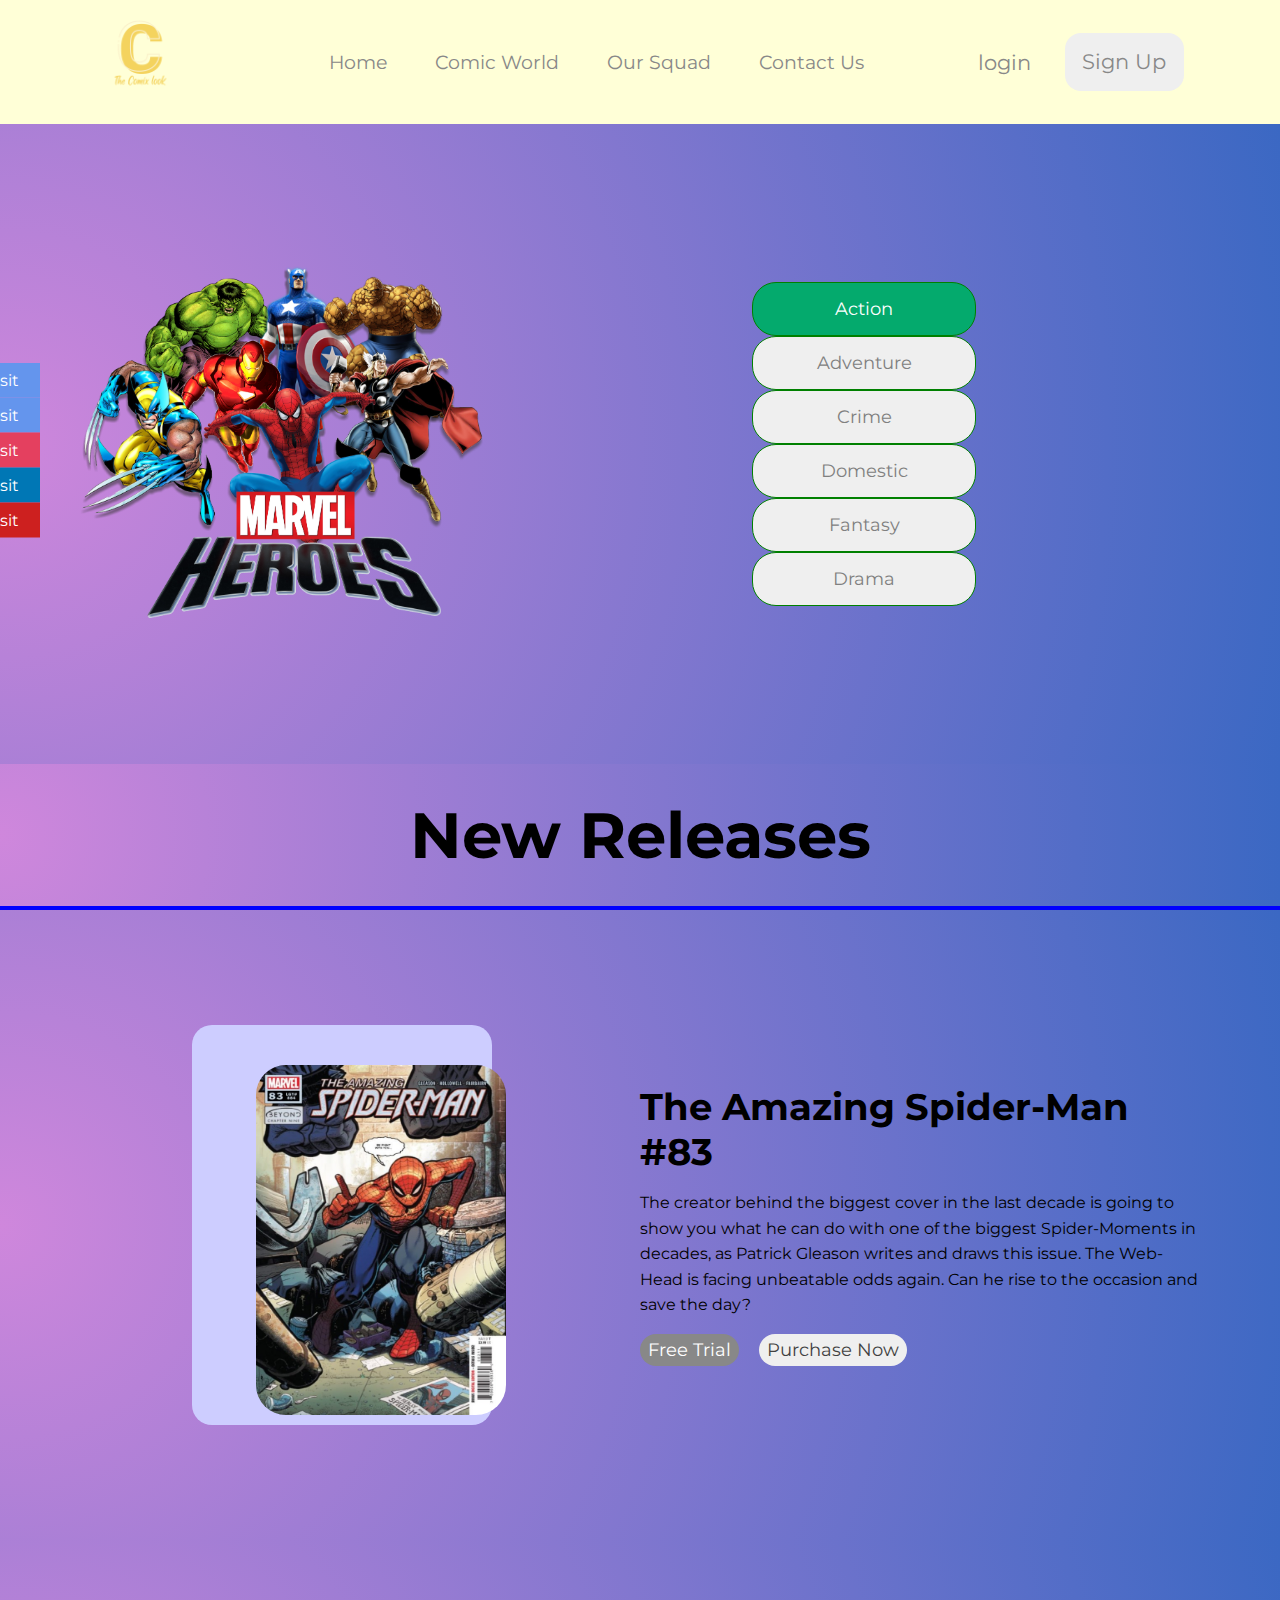
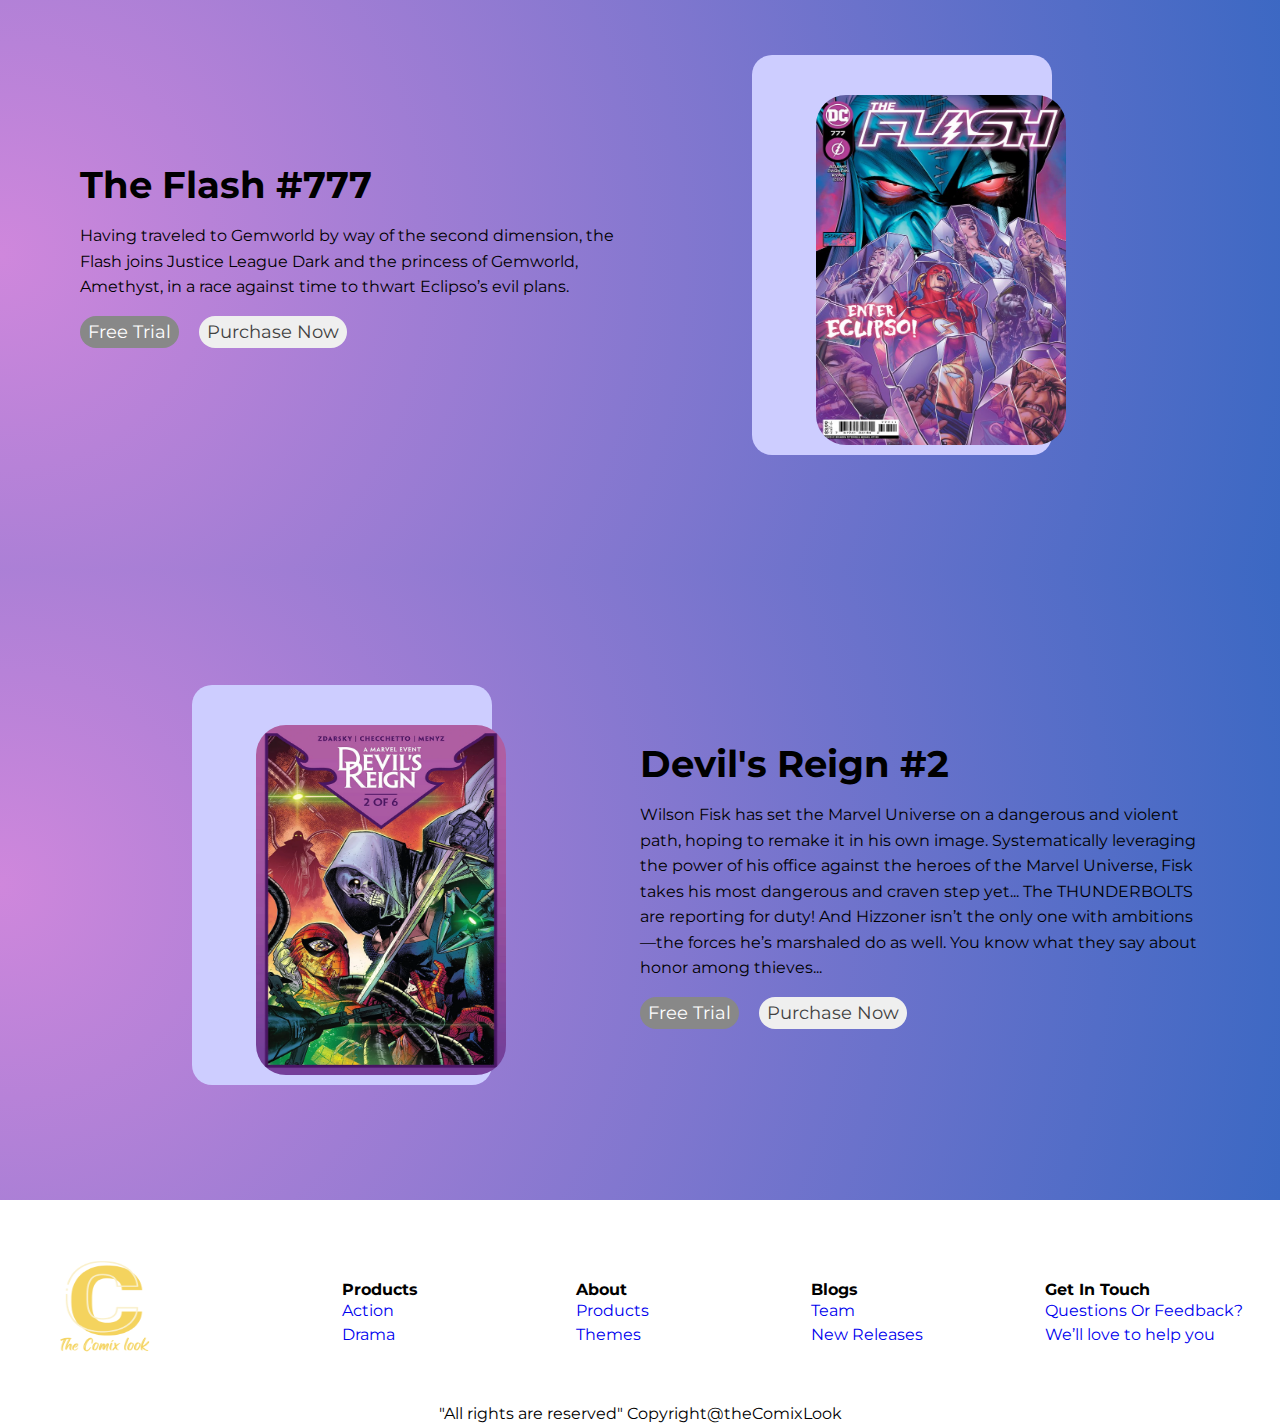
<file: index.html>
<!DOCTYPE html>
<html lang="en">

<head>
    <meta charset="UTF-8">
    <meta http-equiv="X-UA-Compatible" content="IE=edge">
    <meta name="viewport" content="width=device-width, initial-scale=1.0">
    <link rel="stylesheet" href="style.css">
    <link rel="preconnect" href="https://fonts.googleapis.com">
    <link rel="preconnect" href="https://fonts.gstatic.com" crossorigin>
    <link href="https://fonts.googleapis.com/css2?family=Montserrat&display=swap" rel="stylesheet">
    <link rel="stylesheet" href="https://cdnjs.cloudflare.com/ajax/libs/font-awesome/5.15.0/css/all.min.css" integrity="sha512-BnbUDfEUfV0Slx6TunuB042k9tuKe3xrD6q4mg5Ed72LTgzDIcLPxg6yI2gcMFRyomt+yJJxE+zJwNmxki6/RA==" crossorigin="anonymous" referrerpolicy="no-referrer" />
    <title>Document</title>
</head>

<body>

    <!-- navbar section  -->
    <nav class="nav">

        <!-- left side of navbar  -->
        <div class="left-section">
            <div class="logo">
                <img src="new-logo.png" alt="" height="200px" width="200px">
            </div>
            <div class="navbar">
                <a href="index.html">
                    <li class="nav-list">Home</li>
                </a>
                <a href="ComicWorld.html">
                    <li class="nav-list">Comic World</li>
                </a>
                <a href="squad.html">
                    <li id="squad" class="nav-list">Our Squad</li>
                </a>
                <a href="contactUs.html">
                    <li class="nav-list">Contact Us</li>
                </a>
            </div>
        </div>

        <!-- right side of navbar  -->
        <div class="right-section">
            <a href="#">login</a>
            <button>Sign up</button>
        </div>
    </nav>




    <!-- header section  -->

    <header>
        
        
        <div class="superman">
            <img src="marvel.png" alt="superman">
        </div>
        <div class="illustration">
            <button class="Action">Action</button>
            <button>Adventure</button>
            <button>Crime</button>
            <button>Domestic</button>
            <button>Fantasy</button>
            <button>Drama</button>
        </div>
    </header>


    <div class="services-heading">
        <h1>New Releases</h1>
    </div>

    <!-- section--1 -->

    <section class="common-section" id="section-1">
        <!-- left side  -->
        <div class="left-side">
            <figure>
                <img src="new-1.jpg" alt="">
            </figure>
        </div>
        <!-- right side  -->
        <div class="right-side">
            <h2>The Amazing Spider-Man #83 </h2>
            <p>The creator behind the biggest cover in the last decade is going to show you what he can do with one of the biggest Spider-Moments in decades, as Patrick Gleason writes and draws this issue. The Web-Head is facing unbeatable odds again. Can he rise to the occasion and save the day?</p>
            <div class="button-group">
                <button class="common-button">Free Trial</button>
                <button class="common-button-normal">Purchase Now</button>
            </div>
        </div>
    </section>





    <!-- section-2  -->

    <!-- right side  -->

    <section class="common-section" id="section-1">
        <div class="right-side">
            <h2 class="flash">The Flash #777</h2>
           <p>Having traveled to Gemworld by way of the second dimension, the Flash joins Justice League Dark and the princess of Gemworld, Amethyst, in a race against time to thwart Eclipso’s evil plans.</p>
            <div class="button-group">
                <button class="common-button">Free Trial</button>
                <button class="common-button-normal">Purchase Now</button>
            </div>
        </div>


        <!-- left side  -->
        <div class="left-side">
            <figure>
                <img src="new-2.jpg" alt="">
            </figure>
        </div>
    </section>




    <!-- section-3  -->
    <section class="common-section" id="section-1">
        <!-- left side  -->
        <div class="left-side">
            <figure>
                <img src="new-3.jpg" alt="">
            </figure>
        </div>
        <!-- right side  -->
        <div class="right-side">
            <h2>  Devil's Reign #2</h2>
            <p>Wilson Fisk has set the Marvel Universe on a dangerous and violent path, hoping to remake it in his own image. Systematically leveraging the power of his office against the heroes of the Marvel Universe, Fisk takes his most dangerous and craven step yet... The THUNDERBOLTS are reporting for duty! And Hizzoner isn’t the only one with ambitions—the forces he’s marshaled do as well. You know what they say about honor among thieves...</p>
            <div class="button-group">
                <button class="common-button">Free Trial</button>
                <button class="common-button-normal">Purchase Now</button>
            </div>
        </div>
    </section>


    <!-- footer section   -->
   
    <footer>
        <div class="logo-div">
            <img src="new-logo.png" alt="logo" />
            <!-- <p>2021@TheComixLook</p> -->
        </div>

        <div class="footer-menu">
            <div class="footer-div">
                <h4>Products</h4>
                <a href="#">
                    <li>Action</li>
                </a>
                <a href="#">
                    <li>Drama</li>
                </a>
            </div>

            <div class="footer-div">
                <h4>About</h4>
                <a href="#">
                    <li> Products</li>
                </a>
                <a href="#">
                    <li>Themes</li>
                </a>
            </div>

            <div class="footer-div">
                <h4>Blogs</h4>
                <a href="#">
                    <li>Team</li>
                </a>
                <a href="#">
                    <li>New Releases</li>
                </a>
            </div>

            <div class="footer-div">
                <h4>Get In Touch</h4>
                <a href="#">
                    <li>Questions Or Feedback?</li>
                </a>
                <a href="#">
                    <li>We’ll love to help you</li>
                </a>
            </div>
        </div>
    </footer>


    <!-- social media  -->
    <div class="icon-bar">
        <a href="#" class="facebook" target="_ankit">
            click here to visit<i class="fab fa-facebook-square"></i>
        </a>
        <a href="#" class="telegram" target="_ankit">
            click here to visit<i class="fab fa-telegram"></i>
        </a>
        <a href="https://www.instagram.com/thecomixlook/" class="instagram" target="_ankit">
            click here to visit<i class="fab fa-instagram"></i>
        </a>
        <a href="#" class="linkedin" target="_ankit">
            click here to visit<i class="fab fa-linkedin"></i>
        </a>
        <a href="#" class="youtube" target="_ankit">
            click here to visit<i class="fab fa-youtube-square"></i>
        </a>
    </div>
  

    <div class="end">
        <span>"All rights are reserved"  Copyright@theComixLook </span>
    </div>


</body>

</html>
</file>
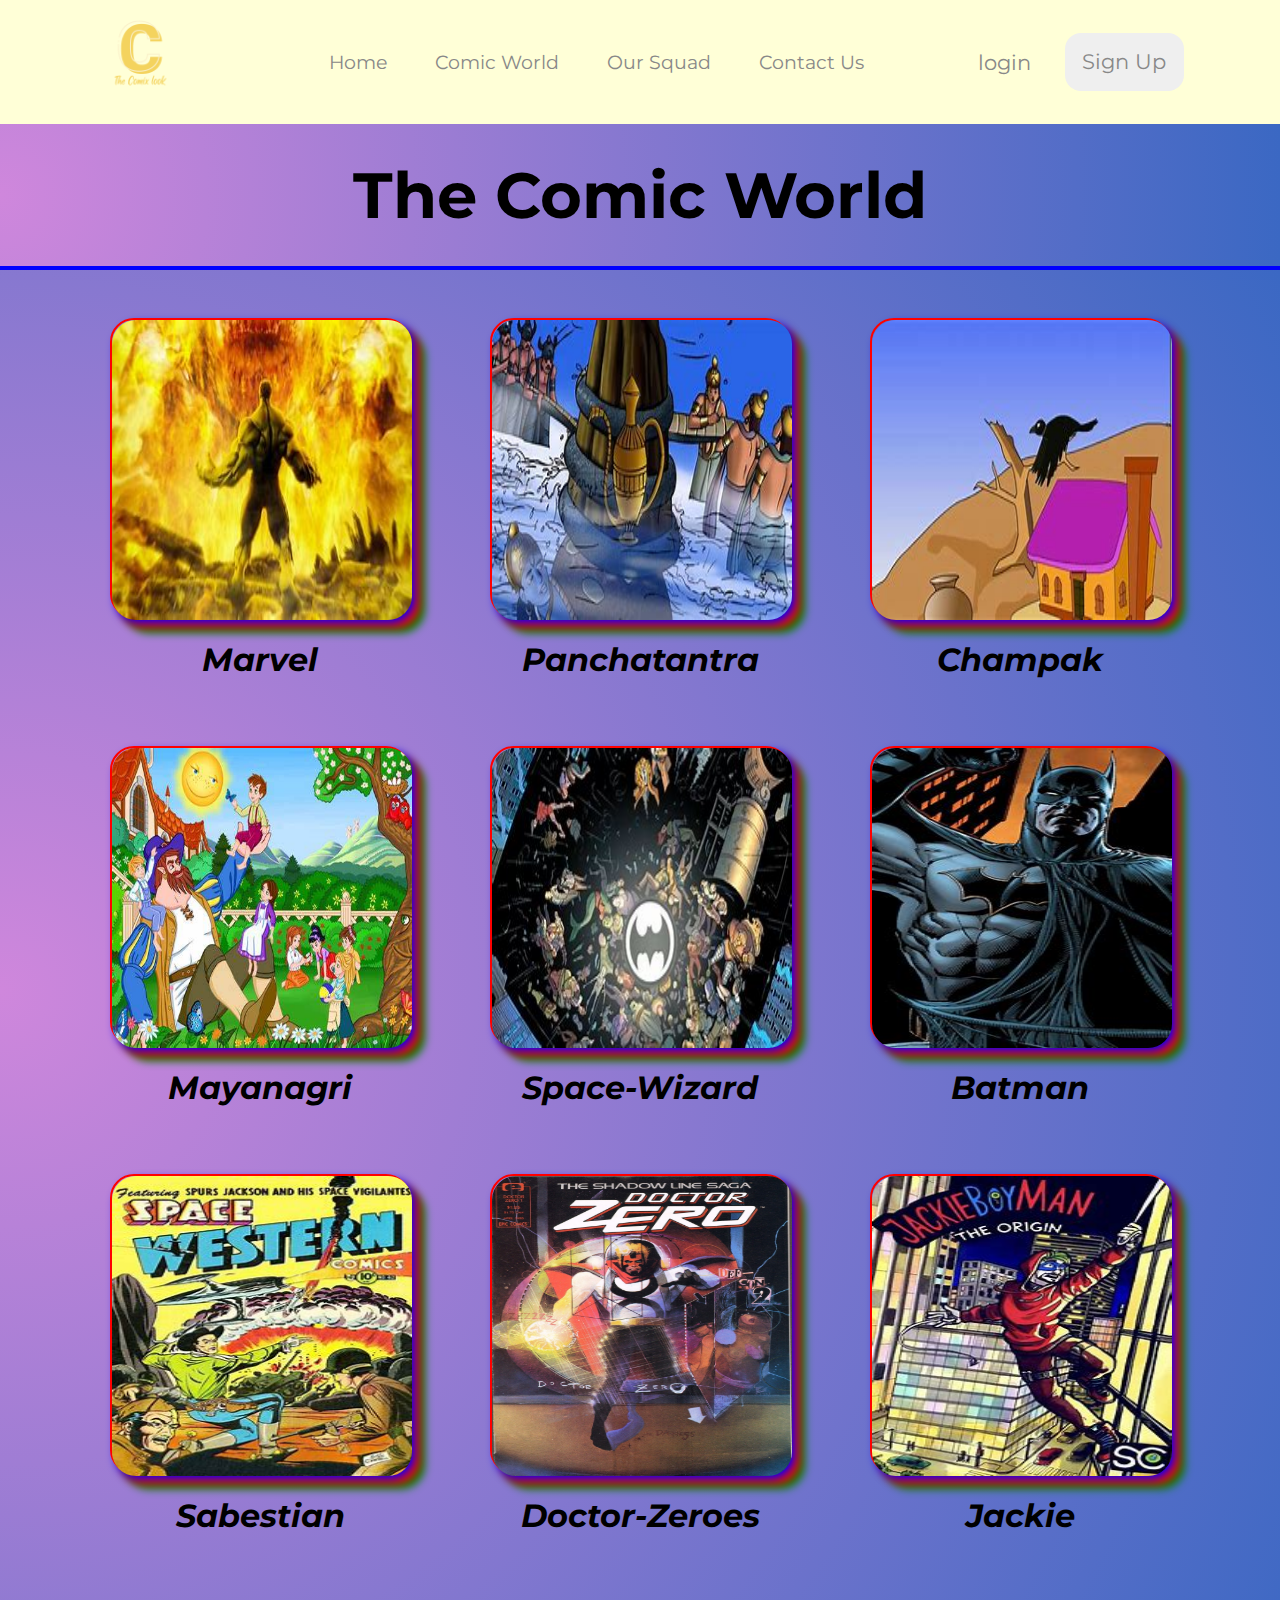
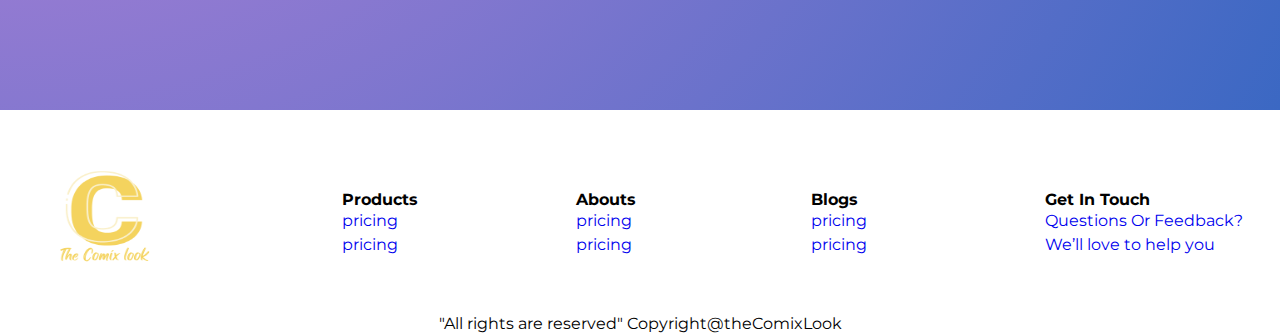
<file: ComicWorld.html>
<!DOCTYPE html>
<html lang="en">

<head>
    <meta charset="UTF-8">
    <meta http-equiv="X-UA-Compatible" content="IE=edge">
    <meta name="viewport" content="width=device-width, initial-scale=1.0">
    <link rel="stylesheet" href="style.css">
    <link rel="preconnect" href="https://fonts.googleapis.com">
    <link rel="preconnect" href="https://fonts.gstatic.com" crossorigin>
    <link href="https://fonts.googleapis.com/css2?family=Montserrat&display=swap" rel="stylesheet">
    <link rel="stylesheet" href="style.css">
    <link rel="stylesheet" href="services.css">
    <title>Document</title>
</head>

<body>

    <!-- navbar section  -->
    <nav class="nav">

        <!-- left side of navbar  -->
        <div class="left-section">
            <div class="logo">
                <img src="new-logo.png" alt="" height="200px" width="200px">
            </div>
            <div class="navbar">
                <a href="index.html">
                    <li class="nav-list">Home</li>
                </a>
                <a href="ComicWorld.html">
                    <li class="nav-list">Comic World</li>
                </a>
                <a href="Squad.html">
                    <li id="squad" class="nav-list">Our Squad</li>
                </a>
                <a href="contactUs.html">
                    <li class="nav-list">Contact Us</li>
                </a>
            </div>
        </div>

        <!-- right side of navbar  -->
        <div class="right-section">
            <a href="#">login</a>
            <button>Sign up</button>
        </div>
    </nav>




    <!-- gallery section -->
    <div class="gallery">
        <h1>The Comic World</h1>


        <div class="gallery-section">

            <div class="box" id="box-1">
                <img src="gallery-1.jpg" alt="">
                <div class="para">Marvel</div>
            </div>
            <div class="box" id="box-2">
                <img src="gallery-2.jpg" alt="">
                <div class="para">Panchatantra</div>
            </div>
            <div class="box" id="box-3">
                <img src="gallery-3.jpg" alt="">
                <div class="para">Champak</div>
            </div>

            <div class="box" id="box-4">
                <img src="gallery-4.jpg" alt="">
                <div class="para">Mayanagri</div>
            </div>
            <div class="box" id="box-5">
                <img src="gallery-5.jpg" alt="">
                <div class="para">Space-Wizard</div>
            </div>
            <div class="box" id="box-6">
                <img src="gallery-6.jpg" alt="">
                <div class="para">Batman</div>
            </div>
            <div class="box" id="box-7">
                <img src="gallery-7.jpg" alt="">
                <div class="para">Sabestian</div>
            </div>
            <div class="box" id="box-8">
                <img src="gallery-8.jpg" alt="">
                <div class="para">Doctor-Zeroes</div>
            </div>
            <div class="box" id="box-9">
                <img src="gallery-9.jpg" alt="">
                <div id="jackie" class="para">Jackie</div>
            </div>
        </div>
    </div>


    <!-- footer section   -->

    <footer>
        <div class="logo-div">
            <img src="new-logo.png" alt="logo" />
            <!-- <p>2021@TheComixLook</p> -->
        </div>

        <div class="footer-menu">
            <div class="footer-div-2">
                <h4>Products</h4>
                <a href="#">
                    <li>pricing</li>
                </a>
                <a href="#">
                    <li>pricing</li>
                </a>
            </div>

            <div class="footer-div-3">
                <h4>Abouts</h4>
                <a href="#">
                    <li>pricing</li>
                </a>
                <a href="#">
                    <li>pricing</li>
                </a>
            </div>

            <div class="footer-div-4">
                <h4>Blogs</h4>
                <a href="#">
                    <li>pricing</li>
                </a>
                <a href="#">
                    <li>pricing</li>
                </a>
            </div>

            <div class="footer-div-5">
                <h4>Get In Touch</h4>
                <a href="#">
                    <li>Questions Or Feedback?</li>
                </a>
                <a href="#">
                    <li>We’ll love to help you</li>
                </a>
            </div>
        </div>
    </footer>

    <div class="end">
        <span>"All rights are reserved" Copyright@theComixLook </span>
    </div>







</body>

</html>
</file>
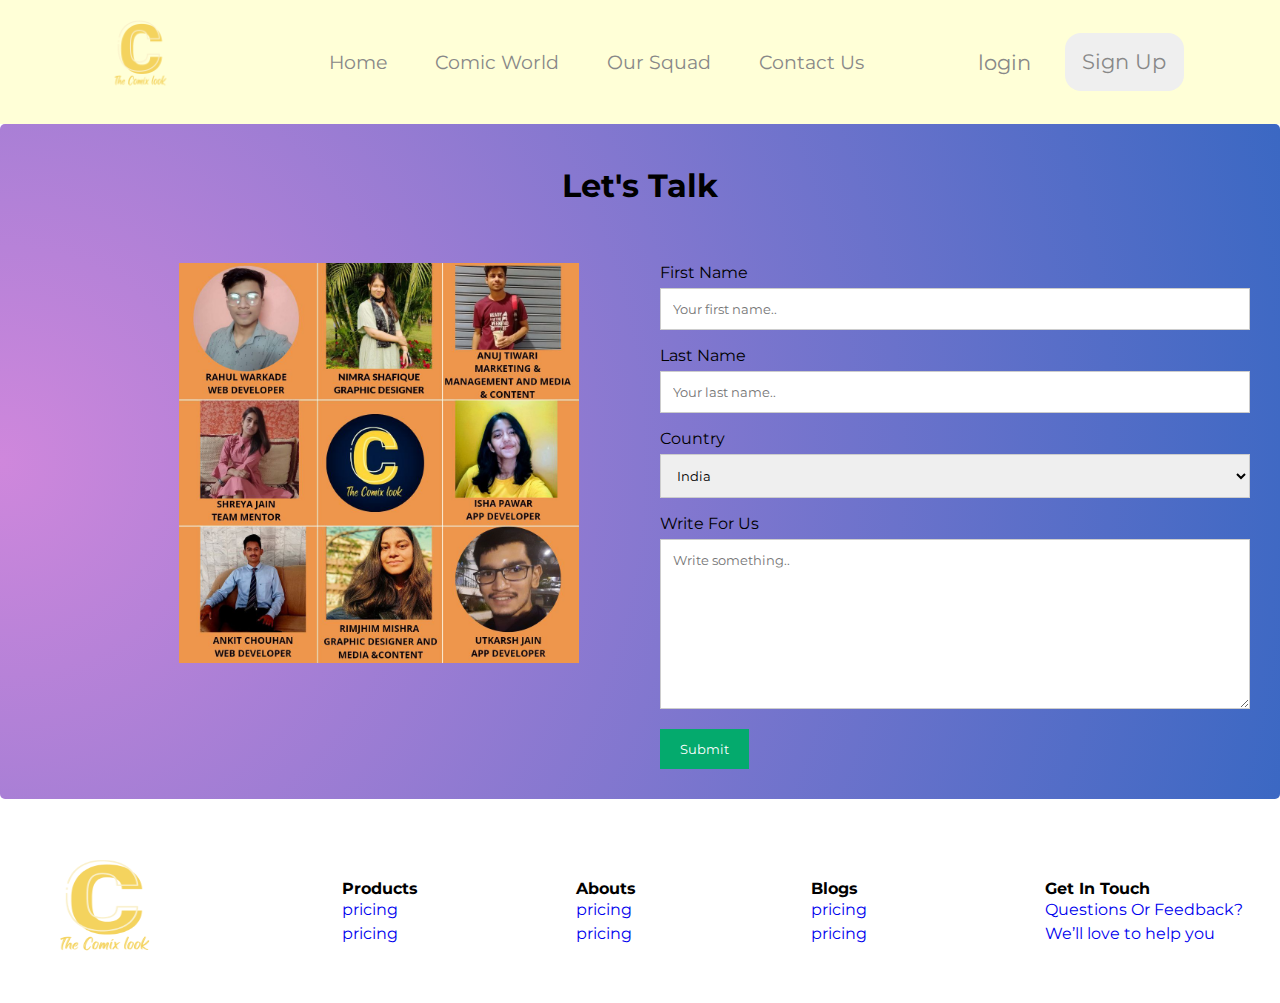
<file: contactUs.html>
<!DOCTYPE html>
<html lang="en">

<head>
  <meta charset="UTF-8">
  <meta http-equiv="X-UA-Compatible" content="IE=edge">
  <meta name="viewport" content="width=device-width, initial-scale=1.0">
  <title>contactUs</title>
  <link rel="stylesheet" href="contactUs.css">
  <link rel="stylesheet" href="style.css">
  <link rel="preconnect" href="https://fonts.googleapis.com">
  <link rel="preconnect" href="https://fonts.gstatic.com" crossorigin>
  <link href="https://fonts.googleapis.com/css2?family=Montserrat&display=swap" rel="stylesheet">
  <link rel="stylesheet" href="https://cdnjs.cloudflare.com/ajax/libs/font-awesome/5.15.0/css/all.min.css"
    integrity="sha512-BnbUDfEUfV0Slx6TunuB042k9tuKe3xrD6q4mg5Ed72LTgzDIcLPxg6yI2gcMFRyomt+yJJxE+zJwNmxki6/RA=="
    crossorigin="anonymous" referrerpolicy="no-referrer" />
</head>

<body>


   <!-- navbar section  -->
   <nav class="nav">

    <!-- left side of navbar  -->
    <div class="left-section">
        <div class="logo">
            <img src="new-logo.png" alt="" height="200px" width="200px">
        </div>
        <div class="navbar">
            <a href="index.html">
                <li class="nav-list">Home</li>
            </a>
            <a href="ComicWorld.html">
                <li class="nav-list">Comic World</li>
            </a>
            <a href="Squad.html">
              <li id="squad" class="nav-list">Our Squad</li>
          </a>
            <a href="contactUs.html">
                <li class="nav-list">Contact Us</li>
            </a>
        </div>
    </div>

    <!-- right side of navbar  -->
    <div class="right-section">
        <a href="#">login</a>
        <button>Sign up</button>
    </div>
</nav>




<!-- header section  -->



  <!-- form  -->
  <div class="form-container">
    <div style="text-align:center">
      <h2>Let's Talk</h2>
      <!-- <p>Lets Know Each Other</p> -->
    </div>
    <div class="row">
      <div class="column">
        <img src="collage.jpg">
      </div>
      <div class="column">
        <form action="/action_page.php">
          <label for="fname">First Name</label>
          <input type="text" id="fname" name="firstname" placeholder="Your first name..">
          <label for="lname">Last Name</label>
          <input type="text" id="lname" name="lastname" placeholder="Your last name..">
          <label for="country">Country</label>
          <select id="country" name="country">
            <option value="australia">India</option>
            <option value="canada">Canada</option>
            <option value="usa">USA</option>
          </select>
          <label for="subject">Write For Us</label>
          <textarea id="subject" name="subject" placeholder="Write something.." style="height:170px"></textarea>
          <input type="submit" value="Submit">
        </form>
      </div>
    </div>
  </div>


   <!-- footer section   -->
   
   <footer>
    <div class="logo-div">
        <img src="new-logo.png" alt="logo" />
        <!-- <p>2021@TheComixLook</p> -->
    </div>

    <div class="footer-menu">
        <div class="footer-div">
            <h4>Products</h4>
            <a href="#">
                <li>pricing</li>
            </a>
            <a href="#">
                <li>pricing</li>
            </a>
        </div>

        <div class="footer-div">
            <h4>Abouts</h4>
            <a href="#">
                <li>pricing</li>
            </a>
            <a href="#">
                <li>pricing</li>
            </a>
        </div>

        <div class="footer-div">
            <h4>Blogs</h4>
            <a href="#">
                <li>pricing</li>
            </a>
            <a href="#">
                <li>pricing</li>
            </a>
        </div>

        <div class="footer-div">
            <h4>Get In Touch</h4>
            <a href="#">
                <li>Questions Or Feedback?</li>
            </a>
            <a href="#">
                <li>We’ll love to help you</li>
            </a>
        </div>
    </div>
</footer>

</body>

</html>
</file>
<file: style.css>
*{
    margin: 0;
    padding: 0;
    scroll-behavior: smooth;
    box-sizing: border-box;
    /* background: white; */
    /* background-image: linear-gradient(burlywood,rgb(214, 164, 99),rgb(233, 132, 0)); */
   
    font-family: 'Montserrat', sans-serif;
}
body{
    --main-color:#283526;
    --primary-color:#888888;
    --button-background:#EE964B;
    --primary-button-background:#fe7649;
    --background-color:#ece1b5;
}
a{
    text-decoration: none;
    cursor: pointer;
    list-style: none;
}
li{
    list-style: none;
}
button{
    /* padding:2px 5px; */
    border-radius: 1.5rem;
    border: none;
    outline: none;
    font-style: normal;
    font-weight: normal;
    font-size: 1.1rem;
    text-transform: capitalize;
    line-height: 2rem;
    cursor: pointer;
}


/* navbar  */
.nav{
    background-color: rgb(255, 255, 215);
    /* background-image: radial-gradient(circle at center left, rgb(207, 135, 220),rgb(59, 104, 195)); */
    width: 100%;
    display: flex;
    justify-content: space-between;
    align-items: center;
    /* margin: 3rem 0; */
    padding: 0 5rem;
    /* background-color: rgb(65, 65, 173); */
   
  
}

          /* left section navbar  */



.left-section{
    width: 70%;
    display: flex;
    justify-content: space-between;
    align-items: center;
}
.left-section .navbar{
    display: flex;
    
}

.left-section .navbar a:hover{
    color:#4b4b4b ;
}
.left-section  img{
    height: 120px;
    width: 120px;
}

.left-section .navbar a{
    margin-left: 3rem;
    color: var(--primary-color);
    border-radius: 10px;
    font-size: 1.2rem;
    list-style: none;
    transition: all ease 0.5s;
   
}
        /* right section navbar  */

.right-section{
    width: 30%;
    display: flex;
    justify-content: flex-end;
    align-items: center;
}

.right-section a:hover{
    background-color: #a4ccee;
}
.right-section a{
    font-size: 1.3rem;
    margin-right: 1rem;
    border-radius: 1rem;
    /* background-color: #f8edbb; */
    padding: 0.8rem 1.1rem;
    color: var(--primary-color);
 
}
.right-section button:hover{

    background-color: #abd0f0;
}
.right-section button{
    font-size: 1.3rem;
    margin-right: 1rem;
    border-radius: 1rem;
    /* background-color: #f8edbb; */
    padding: 0.8rem 1.1rem;
    color: var(--primary-color);
   
}


/* header  */

header{
    display: flex;
    align-items: center;
    justify-content: center;
    flex-wrap: wrap;
    width: 100%;
    height: 40rem;
    padding: 0 5rem;  
    background-image: radial-gradient(circle at center left, rgb(207, 135, 220),rgb(59, 104, 195));
  
}
header .superman img{

    /* height: auto; */
    width: 60%;

}
header .superman{
    width: 60%;
}
header .illustration{
    width: 40%;
}

header .illustration .Action{

  background-color: #04AA6D; 
  color: white;
}
header .illustration button:hover{

    background-color: #04AA6D;
    color: white;
}
header .illustration button{
    /* background-color: #04AA6D;  */
    border: 1px solid green; 
    color: grey; 
    padding: 10px 24px;
    cursor: pointer; 
    width: 50%; 
    display: block; 
}


 .common-section{
     height: 70vh;
     width: 100%;
     display: grid;
     grid-template-columns: 1fr 1fr;
     padding: 2rem 5rem;
     /* margin-bottom: 2rem; */
     background-image: radial-gradient(circle at center left, rgb(207, 135, 220),rgb(59, 104, 195));
 }

 h1{
    /* display: inline-block; */
    border-bottom: 4px solid blue;
    padding: 2rem 0;
    /* margin-top: 5rem ; */
   text-align: center;
   font-size: 4rem;
   font-weight: bold;
   background-image: radial-gradient(circle at center left, rgb(207, 135, 220),rgb(59, 104, 195));
   
  
}
#section-1 .left-side{
    display: flex;
    align-items: center;
}
 #section-1 .left-side figure{
     height: 400px;
     width: 300px;
     background-color: rgb(205, 205, 255);
     border-radius: 20px;
     margin-left: 7rem;

 }
 #section-1 .left-side img:hover{
    transition: all ease 1s;
    transform:  rotate(360deg);
 }
 #section-1 .left-side img{
    height: 350px;
    width:250px ;
    margin-left: 4rem;
    margin-top: 2.5rem;
    border-radius: 30px;
    /* background-color: rgb(205, 205, 255); */
 }

 /* right side  */
 #section-1 .right-side{
     display: flex;
     justify-content: center;
     align-items: flex-start;
     flex-direction: column;
 }
 #section-1 .right-side h2{
    font-size: 2.3rem;
    margin-bottom: 1rem;
    
 }

 #section-1 .right-side p{
 margin-bottom: 1rem;
 line-height: 1.6rem;

 }

 #section-1 .right-side .common-button:hover{
    background-color:#7c7a7a;

 }
 #section-1 .right-side .common-button{
 
    margin-right: 1rem;
    border-radius: 1.2rem;
    background-color:var(--primary-color);
    padding: 0rem 0.5rem;
    color: #fff;
    position: relative;
    z-index: 1;

 }
 #section-1 .right-side .common-button-normal:hover{

    background-color:var(--primary-color);
    color: #fff;
 }
 #section-1 .right-side .common-button-normal{
 
    margin-right: 1rem;
    border-radius: 1.8rem;
    padding: 0rem 0.5rem;
    color: rgb(65, 65, 65);
    position: relative;
    z-index: 1;

 }

 /* footer  */
 footer {
    width: 100%;
    
    /* background: var(--background-color); */
    height: auto;
    /* padding: 5rem 20rem; */
    display: grid;
    grid-template-columns: 0.7fr auto;
   
  }
  
  footer img {
    width: 13rem;
    height: 10.5rem;
  }
  .logo-div{
      margin-top: 2rem;
  }
  
  .logo-div p{
      margin-top: 2rem;
  }
  
  footer .footer-menu {
    margin-top: 5rem;
    display: grid;
    grid-template-columns: 1fr 1fr 1fr 1fr;
  }
  
  footer div h4 {
    font-size: 1rem;
    text-transform: capitalize;
  }
  
  footer div a {
   
    line-height: 150%;
  }
  
  footer .footer-div-5 a {
    font-size: 1rem;
  }


  /* social media  */
  .icon-bar{
    position: fixed;
    top: 50%;
    transform:translateY(-50%) ;
    z-index: 10;
  }
  .icon-bar a{
      width: 14.5rem;
      background: cornflowerblue;
      color: #fff;
      display: flex;
      justify-content: flex-end;
      align-items: center;
      font-size: 1rem;
      padding: 0.5rem;
      transition: all 0.5s linear;
      transform: translateX(-12rem);
  }
  .icon-bar a:hover{
    transform: translateX(0);
  }
  .icon-bar a .fab{  
      padding-left: 0.8rem;
      font-size: 2rem;
      animation: letszoom 3s linear alternate-reverse infinite;

  }
  .icon-bar .twitter {
    background: #00aced;
  }
  
  .icon-bar .instagram {
    background: #e4405f;
  }
  
  .icon-bar .youtube {
    background: #cd201f;
  }
  
  .icon-bar .linkedin {
    background: #0077b5;
  }

  /* ending  */
  .end{
      text-align: center;
  }


     /* mobile view css  */
     @media (max-width:768px){
        .nav{
            width: 100%;
            display: block;
            align-items: center; 
            justify-content: center;
            padding: 0 4px;
            background-color: rgb(255, 255, 215);
          
        }
    
                  /* left section navbar  */ 
        
        .left-section{
            width: 100%;
            display: flex;
            /* justify-content: space-between; */
            align-items: center;
            flex-direction: column;
            margin-bottom: 2px;
        }
        .left-section .navbar{
            display: flex;   
        }
        
        .left-section  img{
            height: 90px;
            width: 90px;
        }
        
        .left-section .navbar a{
            margin-left: 1rem;
            border-radius: 10px;
            font-size: 0.7rem;
        }
             
        
        
                /* right section navbar  */
        
        .right-section{
            width: 100%;
            display: flex;
            justify-content: flex-end;
            align-items: center;
        }
        .right-section a{
            font-size: 1rem;
            border-radius: 1rem;
            padding: 0.8rem 1.1rem;
        }
        .right-section button{
            padding: 1px 4px;
            font-size: 1rem;
        }

/* header  */

header{
    display: flex;
    flex-wrap: wrap;
    flex-direction: column;
    width: 100%;
    height: auto;
    padding: 0 4px;
    
}
header .superman img{

    /* height: auto; */
    width: 70%;

}
header .superman{
    width: 100%;
}
header .illustration{
    width: 100%;
    display: flex;
    justify-content: center;
    align-items: center;
    flex-direction: column;
}


/* common section  */


.common-section{
    height: auto;
    width: 100%;
    display: grid;
    grid-template-columns: 1fr ;
    grid-template-rows:1fr 1fr ;
    padding: 2rem 4px;
}

h1{
   padding: 2rem 0;
  font-size: 2rem;

}

#section-1 .left-side figure{
    height: 250px;
    width: 250px;
    background-color: rgb(205, 205, 255);
    border-radius: 20px;
    margin-left: 2.5rem;
 
}
#section-1 .left-side img:hover{
   transition: all ease 1s;
   transform:  rotate(360deg);
}
#section-1 .left-side img{
    height: 250px;
    width: 250px;
   margin-left: 2rem;
   margin-top: 1.5rem;
   border-radius: 30px;
  
}

/* right side  */
#section-1 .right-side{
    display: flex;
   justify-content: center;
   align-items: flex-start;
    flex-direction: column;
    order: 2;
}
#section-1 .right-side h2{
    display: block;
   font-size: 2.3rem;
   margin-bottom: 1rem;
   margin-top: 2rem;
   /* text-align: center; */
}
.flash{
    margin-top: 2rem;
    text-align: center;
}

#section-1 .right-side p{
margin-bottom: 1rem;
line-height: 1.6rem;
text-align: justify;
}   
/* footer  */
footer {
    width: 100%;
    
    /* background: var(--background-color); */
    height: auto;
    /* padding: 5rem 20rem; */
    display: grid;
    grid-template-columns: 0.7fr auto;
   
  }
  
  footer img {
    width: 5rem;
    height: 5rem;
  }
  .logo-div{
      margin-top: 1rem;
  }
  
  
  
  footer .footer-menu {
    margin-top: 2rem;
    display: grid;
    grid-template-columns: 1fr 1fr 1fr 1fr;
  }
  
  footer div h4 {
    font-size: 0.8rem;
    text-transform: capitalize;
  }
  
  
  
  footer .footer-div {
    font-size: 0.7rem;
  }
  .end{
      font-size: 0.8rem;
  }

        
     }
</file>
<file: services.css>
/* services section css  */



.gallery-section{
    height: 1440px;
    width: 100%;
    padding: 3rem 5rem;
    display: grid;
    grid-template-columns: 300px 300px 300px;
    grid-template-rows: repeat(3,300px);
    grid-column-gap: 5rem;
    grid-row-gap: 8rem;
    justify-content: center;
    /* background-image: radial-gradient(circle at bottom center, rgb(216, 248, 247),rgb(253, 176, 22)); */
    background-image: radial-gradient(circle at center left, rgb(207, 135, 220),rgb(59, 104, 195));
  
   
}



.gallery-section img{
    height: 300px;
    width: 300px;
    border-radius: 1.5rem;
   
}

.gallery-section img:hover{
    transition: all ease 1s;
   
   transform: scale3d(1.1,1.1,1);
}

.gallery-section .para{
    font-size: 2rem;
    font-weight: bold;
    font-style: oblique;
    text-align: center;
    /* border: 2px dashed blue; */
    margin-top: 1rem;
}
 h1{
     /* display: inline-block; */
     border-bottom: 4px solid blue;
     padding: 2rem 0;
     /* margin-top: 5rem ; */
    text-align: center;
    font-size: 4rem;
    font-weight: bold;
    
   
}

.box{
    border: 2px solid red;
    border-radius: 1.5rem;
    box-shadow: 5px 5px 8px blue, 10px 10px 8px red, 15px 15px 8px green;
}

@media(max-width:768px){
  .gallery-section{
    height: auto;
    padding: 2rem 4px;
    display: grid;
    grid-template-columns: 250px;
    grid-template-rows: repeat(9,250px);
    grid-row-gap: 8rem;
  }
.gallery-section img{
    height: 250px;
    width: 250px;
}
.gallery-section .para{
    font-size: 1.8rem;
    margin-top: 0.5rem;
}
 h1{
     border-bottom: 3px solid blue;
     padding: 2rem 0;
    text-align: center;
    font-size: 2rem;
}

.box{
    border: 2px solid red;
    border-radius: 1.5rem;
    box-shadow: 5px 5px 8px blue, 10px 10px 8px red, 15px 15px 8px green;
}

#jackie{
  margin-top: 0;
}
}
</file>
<file: contactUs.css>
/* form  */

  /* Style inputs */
  input[type=text], select, textarea {
    width: 100%;
    padding: 12px;
    border: 1px solid #ccc;
    margin-top: 6px;
    margin-bottom: 16px;
    resize: vertical;
  }
  
  input[type=submit] {
    background-color: #04AA6D;
    color: white;
    padding: 12px 20px;
    border: none;
    cursor: pointer;
  }
  
  input[type=submit]:hover {
    background-color: #45a049;
  }
  
  /* Style the container/contact section */
  .form-container {
    border-radius: 5px;
    /* background-color: #f2f2f2; */
    background-image: radial-gradient(circle at center left, rgb(207, 135, 220),rgb(59, 104, 195));
    padding: 10px;
    /* margin-top: 43px; */
  }
  .form-container p{
    font-size: 1.5rem;

  }
  .form-container h2{
    margin: 2rem 0;
    font-size:2rem; 
    }
  
  /* Create two columns that float next to eachother */
  .column {
    float: left;
    width: 50%;
    margin-top: 6px;
    padding: 20px;
  }
  
  /* Clear floats after the columns */
  .row:after {
    content: "";
    display: table;
    clear: both;
  }
  
  /* Responsive layout - when the screen is less than 600px wide, make the two columns stack on top of each other instead of next to each other */
  @media screen and (max-width: 600px) {
    .column, input[type=submit] {
      width: 100%;
      margin-top: 0;
    }
  }


  .column img{
    margin-left: 149px;
    height: 400px;
    width: 400px;
}
@media screen and (max-width:768px){
  .header{
    font-size: 12px;
  }
  .column img{
    margin-left: -29px;
    height: 250px;
    width: 250px;
    margin-left: auto;
}
}
</file>
